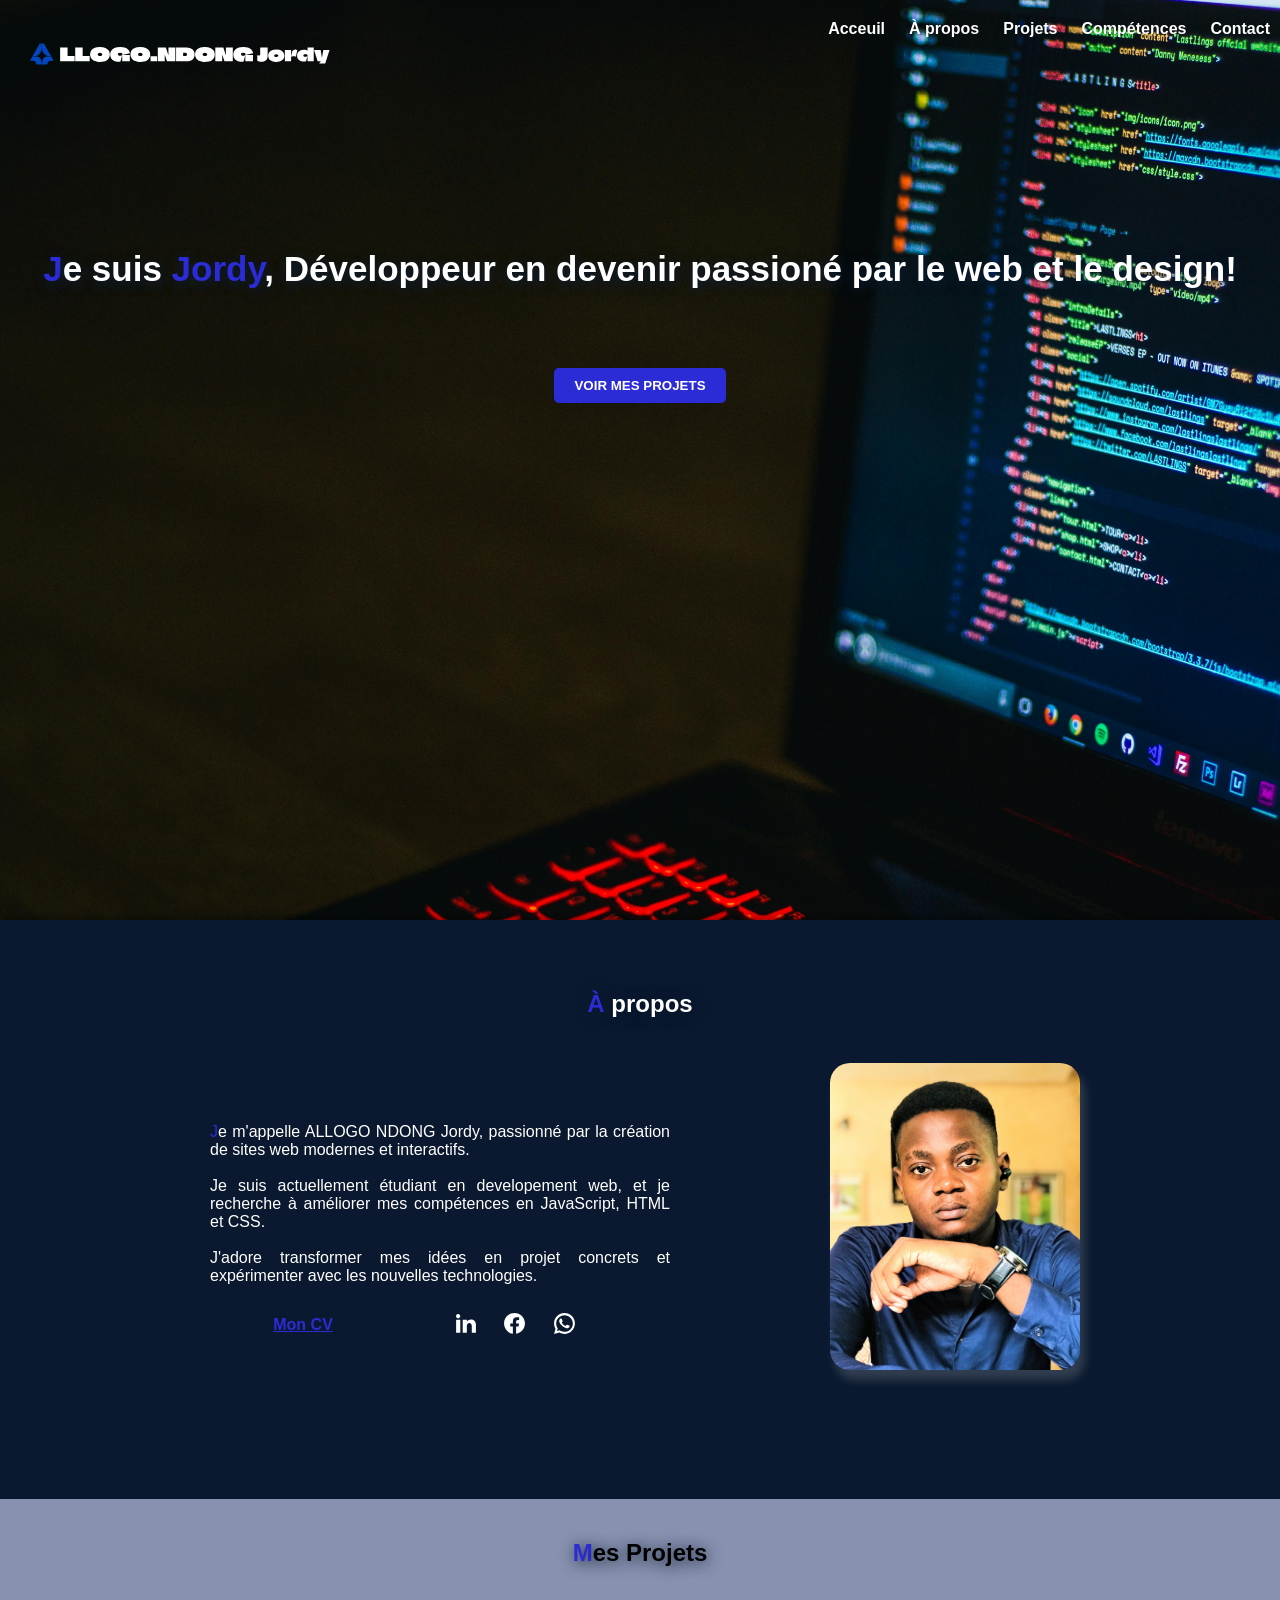
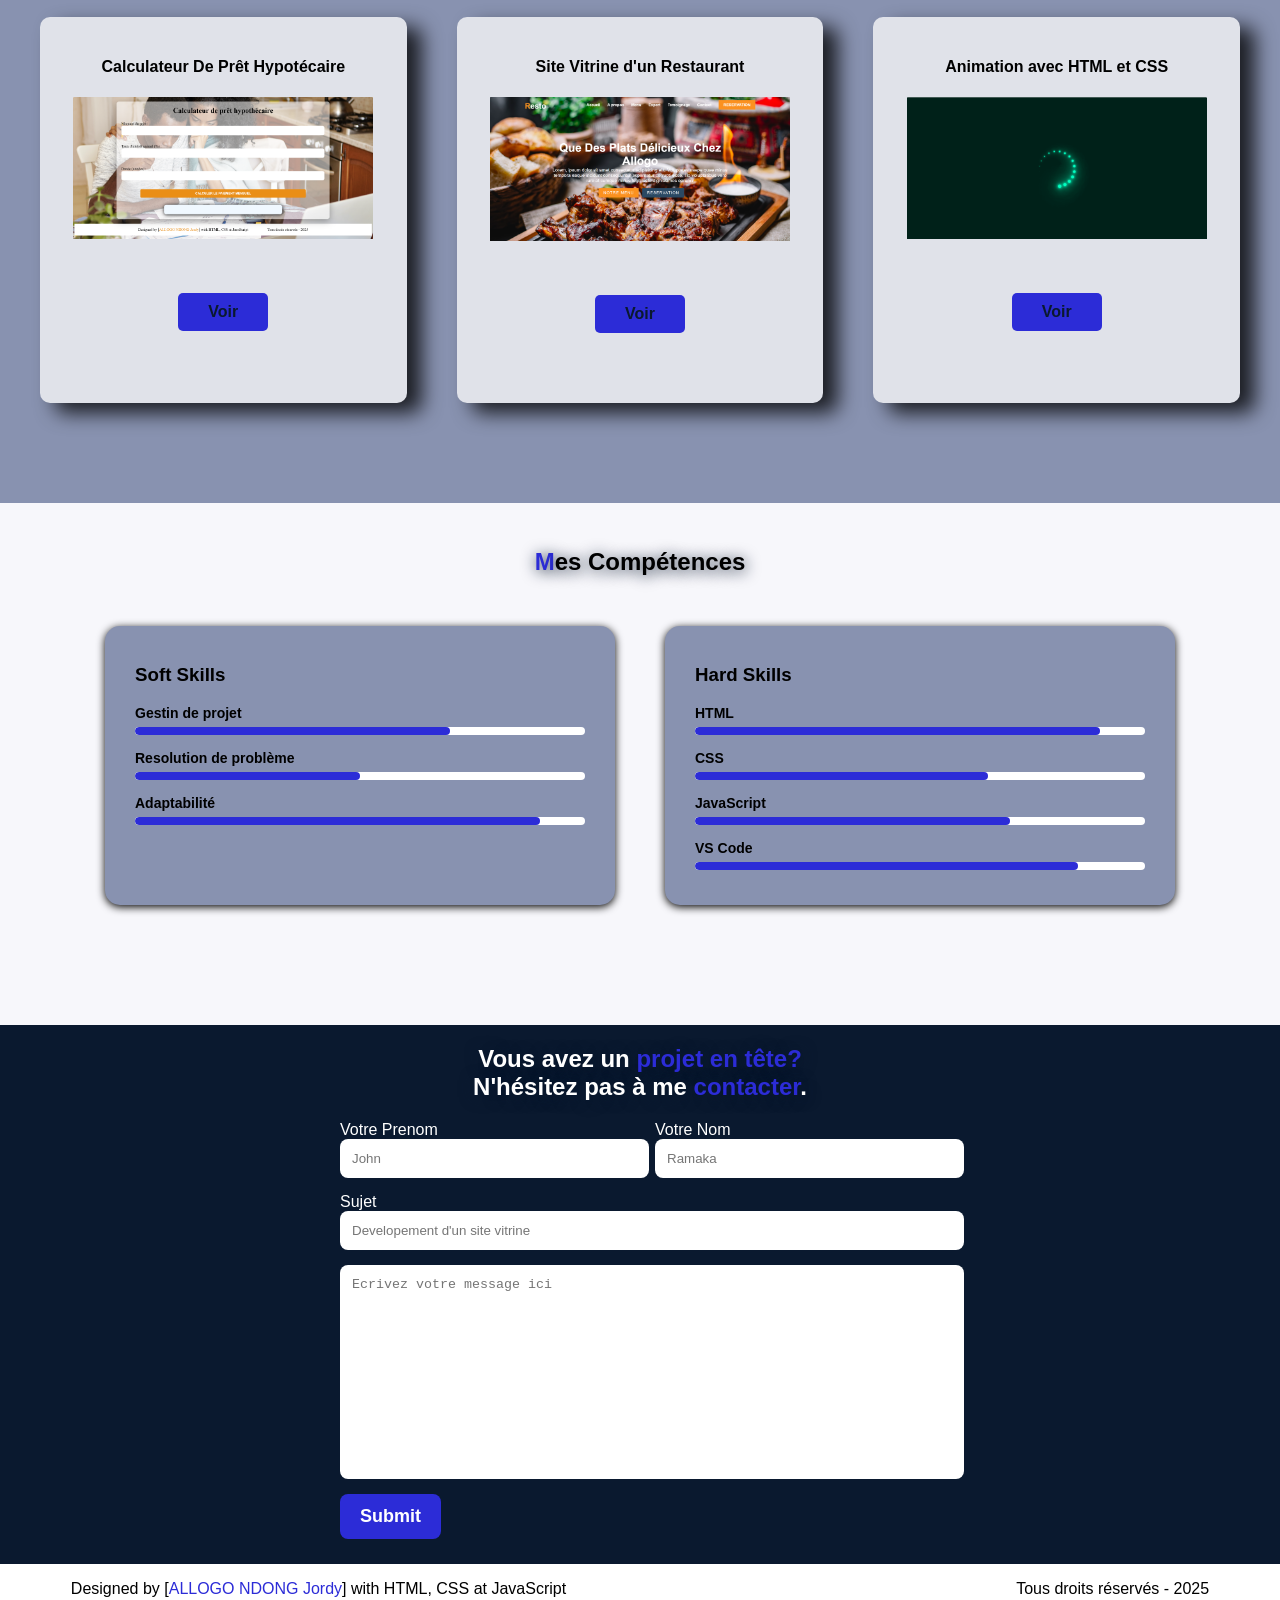
<file: index.html>
<!DOCTYPE html>
<html lang="fr">
<head>
    <meta charset="UTF-8">
    <meta name="viewport" content="width=device-width, initial-scale=1.0">
    <title>Allogo NDONG Jordy</title>
    <link rel="stylesheet" href="style.css">
</head>
<body>
    <header>
        <nav>
            <div class="mesLogo">
                <a href="#acceuil">
                    <img src="./Logos/logoipsum-custom-logo.sticky (2).svg" class="logo sticky">
                    <img src="./Logos/logoipsum-custom-logo.normal.svg" class="logo normal" >
                </a>
            </div>
            <ul>
                <li><a href="#acceuil">Acceuil</a></li>
                <li><a href="#apropos">À propos</a></li>
                <li><a href="#projets">Projets</a></li>
                <li><a href="#competences">Compétences</a></li>
                <li><a href="#contact">Contact</a></li>
            </ul>
        </nav>
    </header>
    <section>
        <div id="acceuil">   
            <h1><span>J</span>e suis <span>Jordy</span>, Développeur en devenir passioné par le web et le design!</h1>
            <button><a href="#projets">Voir mes projets</a></button>
        </div>
        <div id="apropos">
            <h2><span>À</span> propos</h2>
            <div class="identite">
                <div class="info">
                    <p>
                        <span>J</span>e m'appelle ALLOGO NDONG Jordy, passionné par la création de sites web modernes et interactifs. <br><br>
                        Je suis actuellement étudiant en developement web, et je recherche à améliorer mes compétences en JavaScript, HTML et CSS. <br><br>
                        J'adore transformer mes idées en projet concrets et expérimenter avec les nouvelles technologies.
                    </p>
                    <div class="mesLiens">
                        <a href="./CV/Mon CV.pdf" target="_blank">Mon CV</a>
                        <div class="mesIcones">
                            <a href="https://www.linkedin.com/in/jordy-allogo-ndong-2263832b5/" target="_blank"><img src="./Logos/linkedin-fill.svg" alt="Lien linkedin" width="25px"></a>
                            <a href="https://www.facebook.com/jordy.alloghondong" target="_blank"><img src="./Logos/facebook-circle-fill (1).svg" alt="Lien facebook" width="25px"></a>
                            <a href="https://wa.me/24177117262" target="_blank"><img src="./Logos/whatsapp-line (1).svg" alt=" Lien whatsapp" width="25px
                                px"></a>
                        </div>
                    </div>
                </div>
                <div class="photo">
                    <img src="./image/IMG_0902C.jpg" alt="jordyAllogoNdong">
                </div>
            </div>
        </div>
        <div id="projets">
            <h2><span>M</span>es Projets</h2>
            <div class="mespros">
                <div class="mesprojet">
                    <h4>Calculateur De Prêt Hypotécaire</h4>
                    <img src="Annotation 2025-11-17 100355.png" width="300px">
                    <button><a href="./Calculateur de prêt hypotécaire/calculateurDePretHypotecaire.html" target="_blank">Voir</a></button>
                </div>
                <div class="mesprojet">
                    <h4>Site Vitrine d'un Restaurant</h4>
                    <img src="Annotation 2025-11-17 101514.png" width="300px">
                    <button><a href="./Resto/Resto.html" target="_blank">Voir</a></button>
                </div>
                <div class="mesprojet">
                    <h4>Animation avec HTML et CSS</h4>
                    <img src="Annotation 2025-11-17 102011.png" width="300px">
                    <button><a href="./Animation/Animation 2.html" target="_blank">Voir</a></button>
                </div>
            </div>
        </div>
        <div id="competences">
            <h2><span>M</span>es Compétences</h2>
            <div class="skills">
                <div class="boiteDeSkills">
                    <h3>Soft Skills</h3>
                    <div class="comp">
                        <div class="nomDeComp">Gestin de projet</div>
                        <div class="barDeProgession"><div class="progression p70"></div></div>
                    </div>
                    <div class="comp">
                        <div class="nomDeComp">Resolution de problème</div>
                        <div class="barDeProgession"><div class="progression p50"></div></div>
                    </div>
                    <div class="comp">
                        <div class="nomDeComp">Adaptabilité</div>
                        <div class="barDeProgession"><div class="progression p90"></div></div>
                    </div>
                </div>
                <div class="boiteDeSkills">
                    <h3>Hard Skills</h3>
                    <div class="comp">
                        <div class="nomDeComp">HTML</div>
                        <div class="barDeProgession"><div class="progression p90"></div></div>
                    </div>
                    <div class="comp">
                        <div class="nomDeComp">CSS</div>
                        <div class="barDeProgession"><div class="progression p65"></div></div>
                    </div>
                    <div class="comp">
                        <div class="nomDeComp">JavaScript</div>
                        <div class="barDeProgession"><div class="progression p70"></div></div>
                    </div>
                    <div class="comp">
                        <div class="nomDeComp">VS Code</div>
                        <div class="barDeProgession"><div class="progression p85"></div></div>
                    </div>
                </div>
            </div>
        </div>
        <div id="contact">
            <h2>Vous avez un <span>projet en tête?</span><br>N'hésitez pas à me <span>contacter</span>.</h2>
            <div class="monFormulaire">
                <form>
                    <div class="nomPrenom">
                        <div class="double-input">
                            <label for="prenom">Votre Prenom</label>
                            <input name="Votre Prénom" type="text" placeholder="John">
                        </div>
                        <div class="double-input">
                            <label for="nom">Votre Nom</label>
                            <input name="Votre Nom" type="text" placeholder="Ramaka">
                        </div>
                    </div>
                    <div class="sujet">
                        <label for="sujet">Sujet</label>
                        <input type="text" placeholder="Developement d'un site vitrine">
                    </div>
                    <textarea name="" id="" cols="30" rows="10" placeholder="Ecrivez votre message ici"></textarea>
                    <div class="btn-submit">
                        <input type="submit">
                    </div>
                </form>
            </div>
        </div>
    </section>
    <footer>
        <div class="copyright">
            <p>Designed by [<span>ALLOGO NDONG Jordy</span>] with HTML, CSS at JavaScript </p>
            <p>Tous droits réservés - 2025</p>
        </div>
    </footer>
    <script src="index.js"></script>
</body>
</html>
</file>
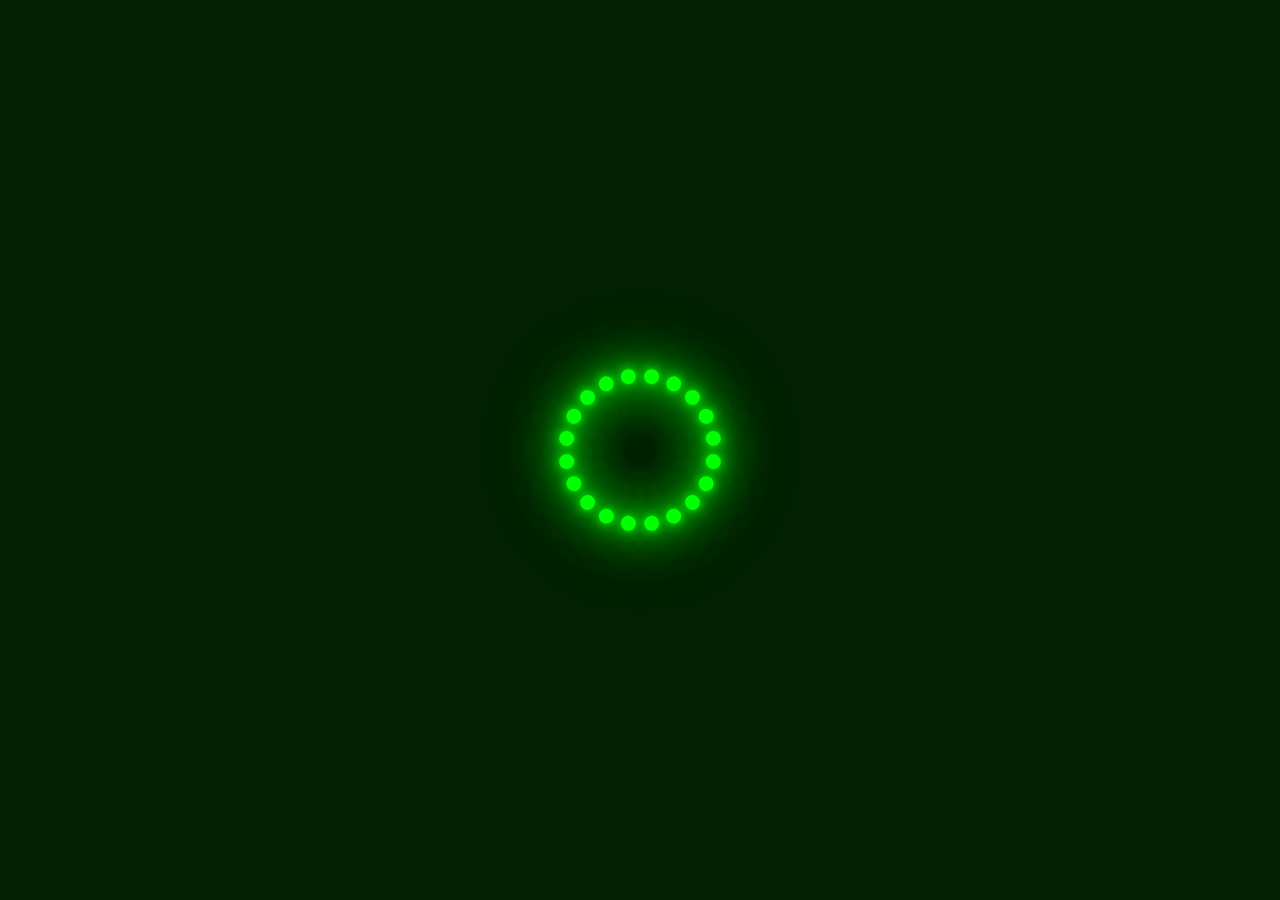
<file: Animation/Animation 2.html>
<!DOCTYPE html>
<html lang="en">
<head>
    <meta charset="UTF-8">
    <meta name="viewport" content="width=device-width, initial-scale=1.0">
    <title>Animation2</title>
    <link rel="stylesheet" href="Cssanimation2.css">
</head>
<body>
    <section>
        <div class="loader">
        <span style="--i:1;"></span>
        <span style="--i:2;"></span>
        <span style="--i:3;"></span>
        <span style="--i:4;"></span>
        <span style="--i:5;"></span>
        <span style="--i:6;"></span>
        <span style="--i:7;"></span>
        <span style="--i:8;"></span>
        <span style="--i:9;"></span>
        <span style="--i:10;"></span>
        <span style="--i:11;"></span>
        <span style="--i:12;"></span>
        <span style="--i:13;"></span>
        <span style="--i:14;"></span>
        <span style="--i:15;"></span>
        <span style="--i:16;"></span>
        <span style="--i:17;"></span>
        <span style="--i:18;"></span>
        <span style="--i:19;"></span>
        <span style="--i:20;"></span>
        </div>
    </section>
</body>
</html>
</file>
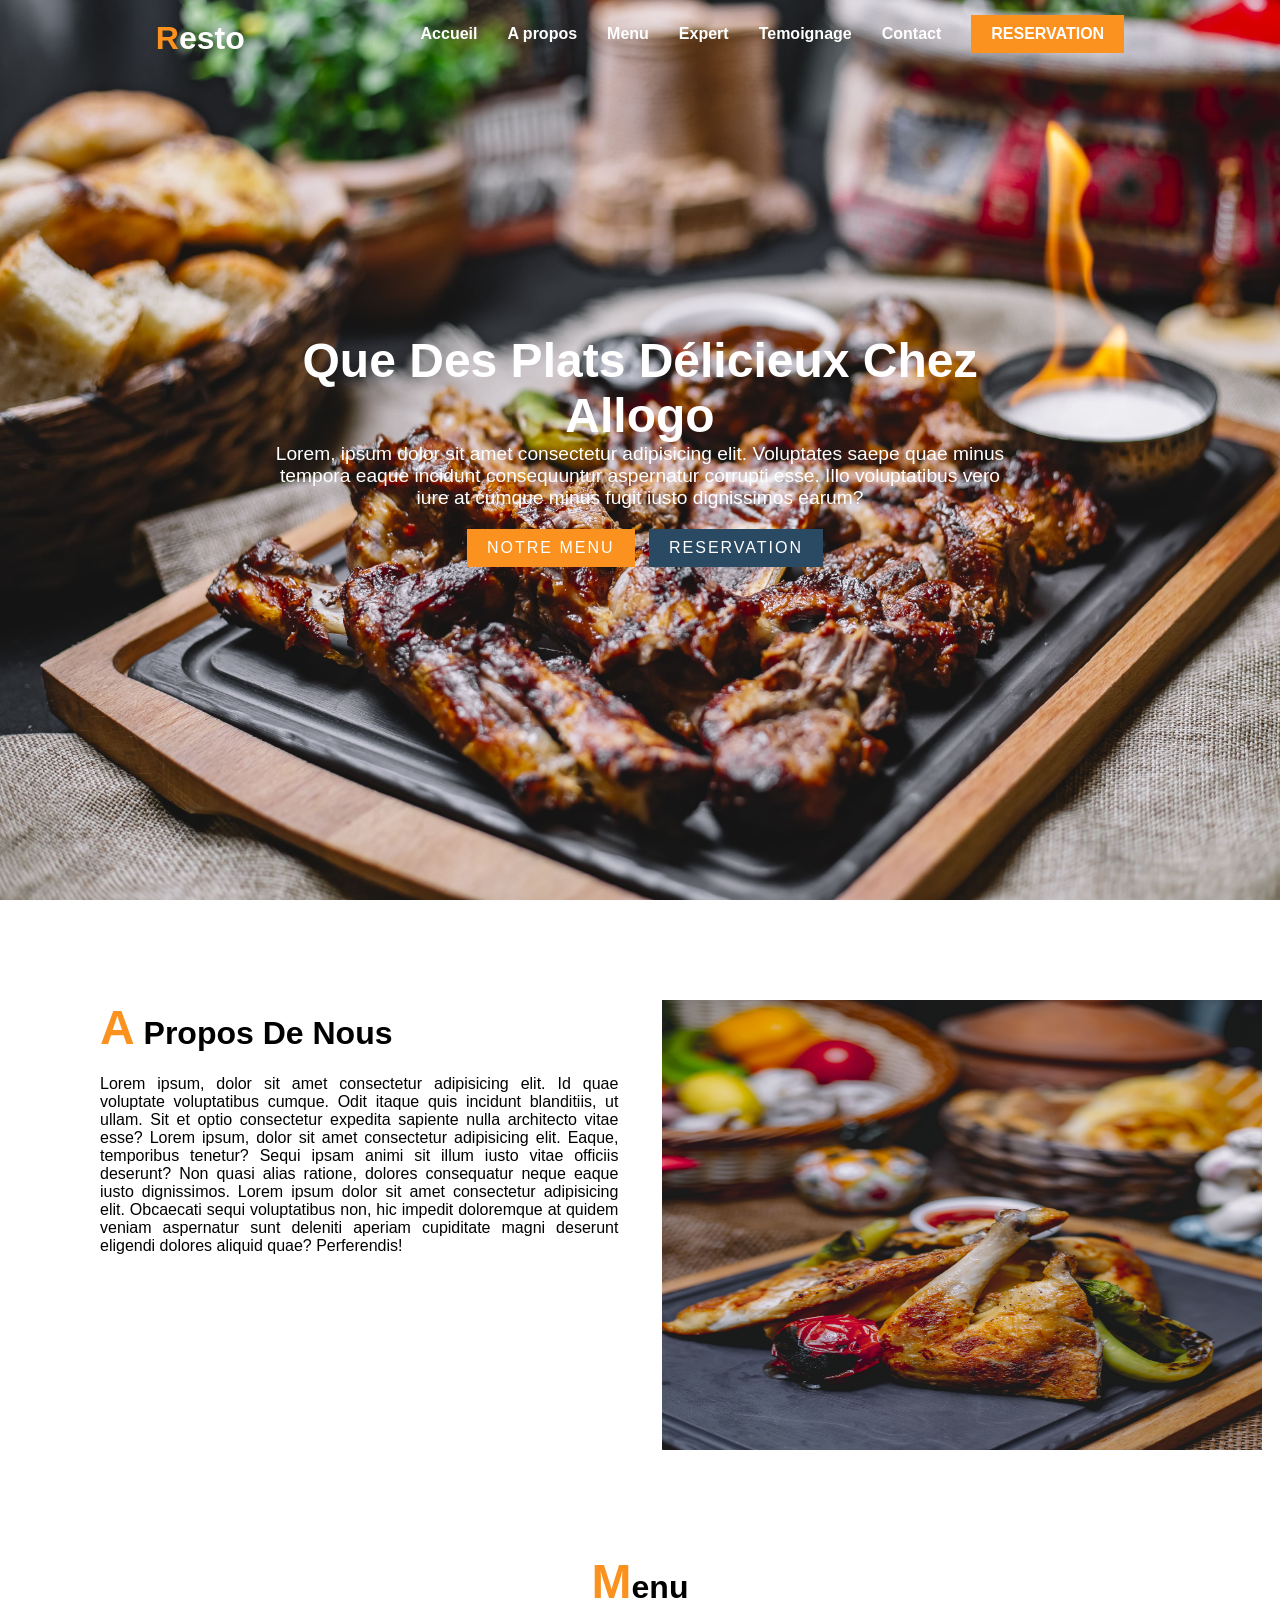
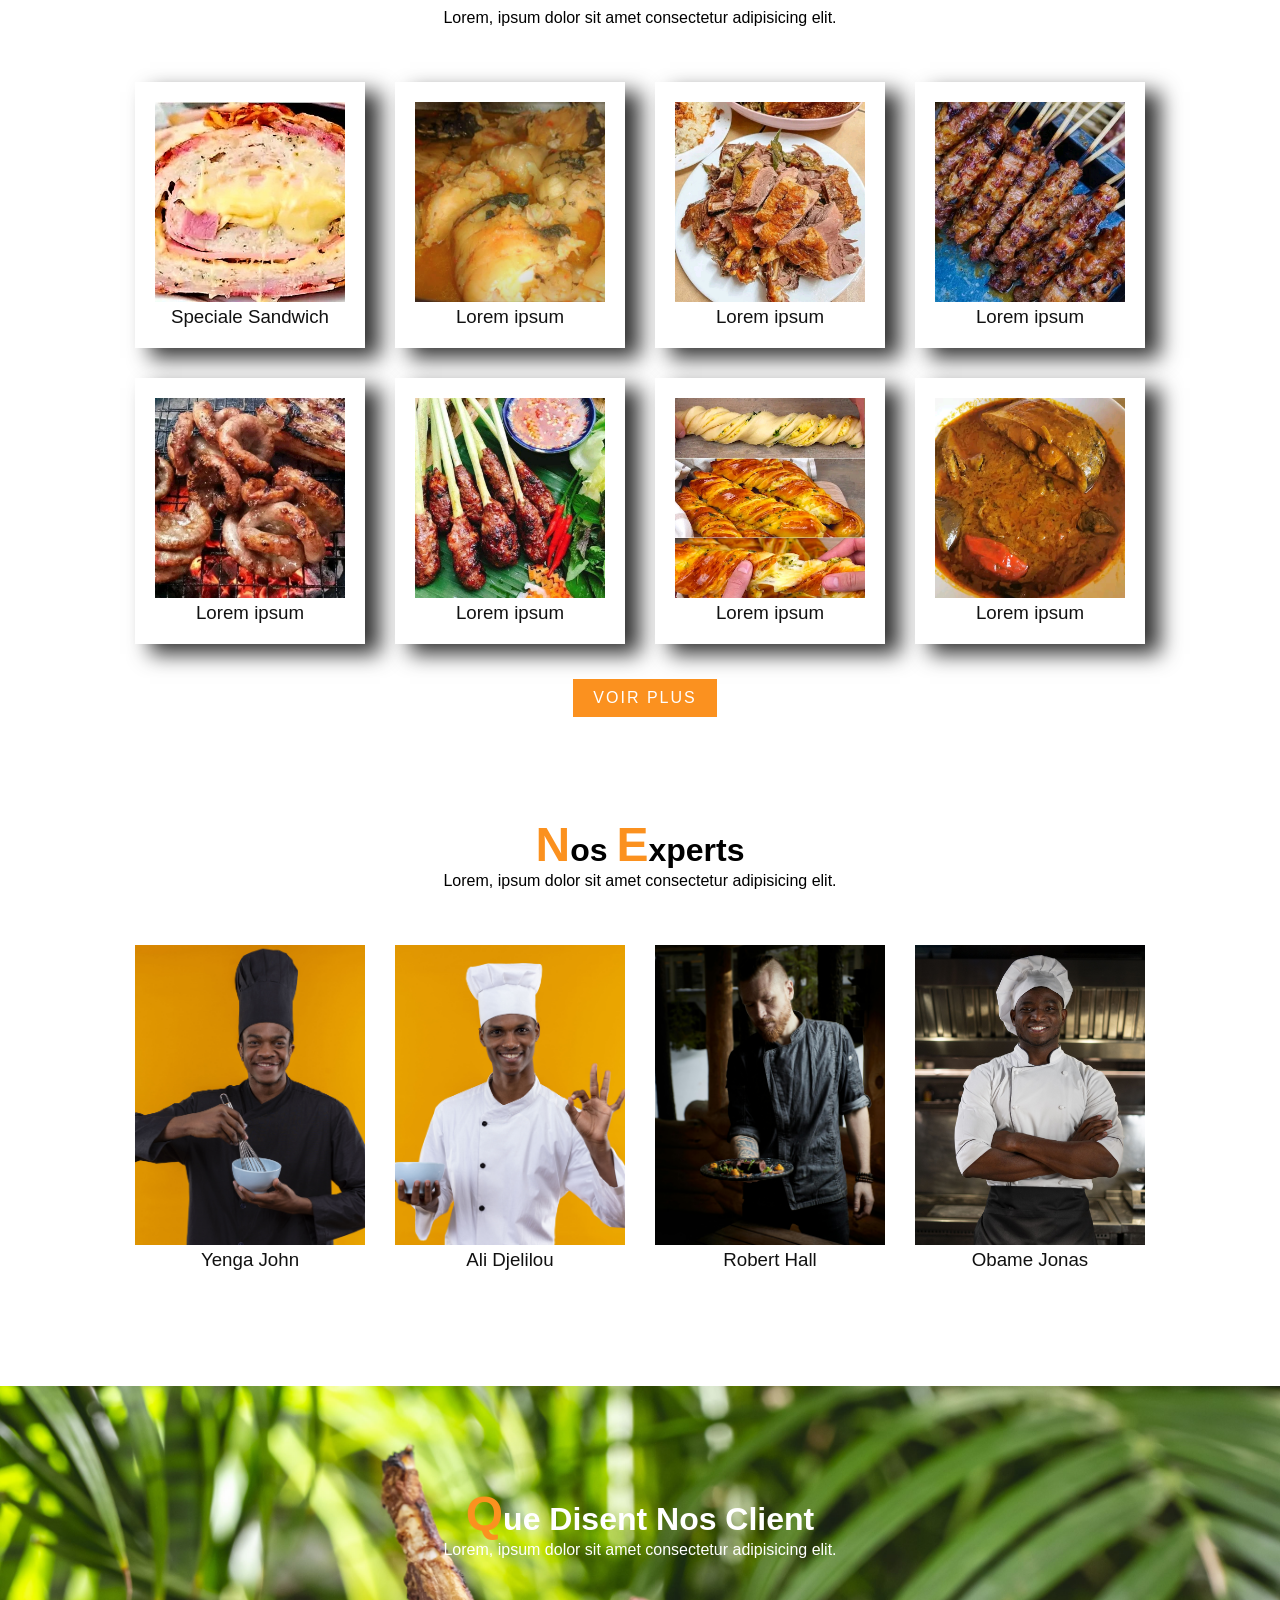
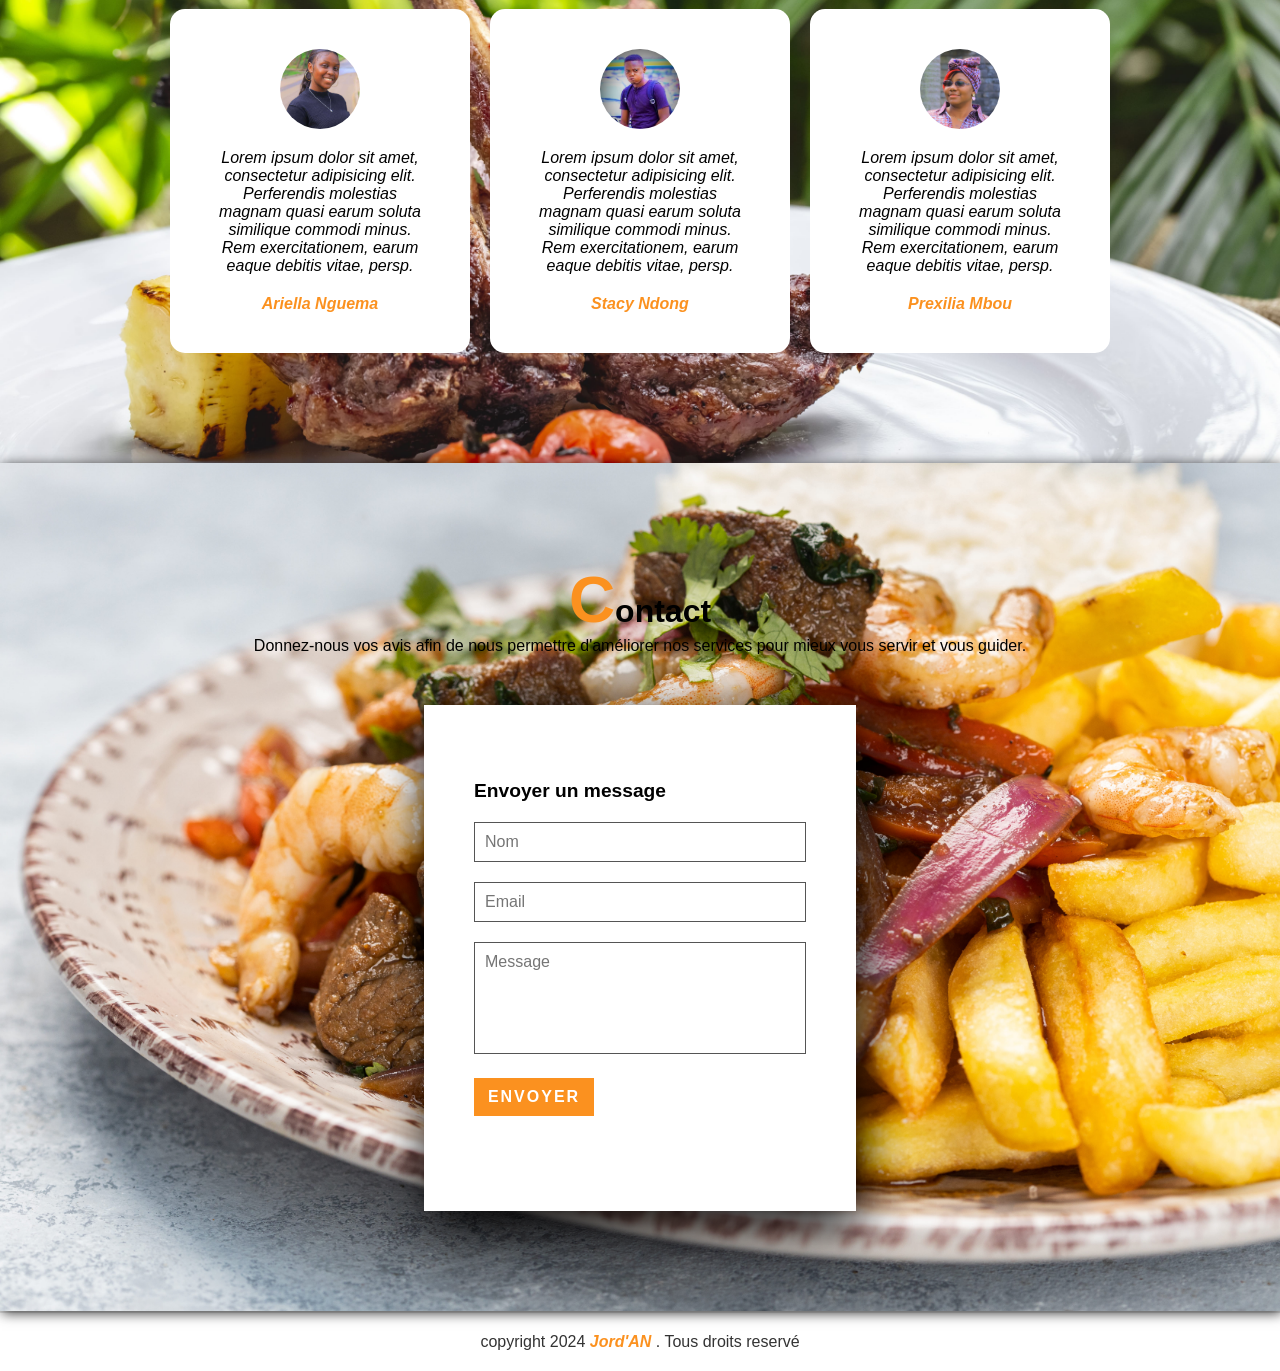
<file: Resto/Resto.html>
<!DOCTYPE html>
<html lang="en">
<head>
    <meta charset="UTF-8">
    <meta http-equiv="X-UA-Compatible" content="IE=edge">
    <meta name="viewport" content="width=device-width, initial-scale=1.0">
    <link rel="stylesheet" href="style.css">
    <title>Resto</title>
</head>
<body>
    <header>
        <a href="#" class="logo"><span>R</span>esto</a>
        <ul class="navbar">
            <li><a href="#banniere">Accueil</a></li>
            <li><a href="#apropos">A propos</a></li>
            <li><a href="#menu">Menu</a></li>
            <li><a href="#expert">Expert</a></li>
            <li><a href="#temoignage">Temoignage</a></li>
            <li><a href="#contact">Contact</a></li>
            <a href="#" class="btn-reserve">Reservation</a>
        </ul>
    </header>
    <section class="banniere" id="banniere">
        <div class="contenu">
            <h2>Que Des Plats Délicieux Chez Allogo</h2>
            <p>Lorem, ipsum dolor sit amet consectetur adipisicing elit. Voluptates saepe quae minus tempora eaque incidunt consequuntur aspernatur corrupti esse. Illo voluptatibus vero iure at cumque minus fugit iusto dignissimos earum?</p>
            <a href="#" class="btn1">Notre Menu</a>
            <a href="#" class="btn2">Reservation</a>
        </div>
    </section>
    <section class="apropos" id="apropos">
        <div class="row">
            <div class="col50">
                <h2 class="titre-text"><span>A</span> Propos De Nous</h2>
                <p>
                    Lorem ipsum, dolor sit amet consectetur adipisicing elit. Id quae voluptate voluptatibus cumque. Odit itaque quis incidunt blanditiis, ut ullam. Sit et optio consectetur expedita sapiente nulla architecto vitae esse?
                    Lorem ipsum, dolor sit amet consectetur adipisicing elit. Eaque, temporibus tenetur? Sequi ipsam animi sit illum iusto vitae officiis deserunt? Non quasi alias ratione, dolores consequatur neque eaque iusto dignissimos.
                    Lorem ipsum dolor sit amet consectetur adipisicing elit. Obcaecati sequi voluptatibus non, hic impedit doloremque at quidem veniam aspernatur sunt deleniti aperiam cupiditate magni deserunt eligendi dolores aliquid quae? Perferendis!
                </p>
            </div>
            <div class="col50">
                <div class="img">
                    <img src="fried-chicken-with-tomato-pepper-potato-chili-sauce-side-view.jpg" alt="image">
                </div>
            </div>
        </div>
    </section>
    <section class="menu" id="menu">
        <div class="titre">
            <h2 class="titre-text"><span>M</span>enu</h2>
            <p>Lorem, ipsum dolor sit amet consectetur adipisicing elit.</p>
        </div>
        <div class="contenu">
            <div class="box">
                <div class="imbox">
                    <img src="./02.jpg" alt="">
                </div>
                <div class="text">
                    <h3>Speciale Sandwich</h3>
                </div>
            </div>
            <div class="box">
                <div class="imbox">
                    <img src="./24.jpg" alt="">
                </div>
                <div class="text">
                    <h3>Lorem ipsum</h3>
                </div>
            </div>
            <div class="box">
                <div class="imbox">
                    <img src="./2.jpg" alt="">
                </div>
                <div class="text">
                    <h3>Lorem ipsum</h3>
                </div>
            </div>
            <div class="box">
                <div class="imbox">
                    <img src="./3.jpg" alt="">
                </div>
                <div class="text">
                    <h3>Lorem ipsum</h3>
                </div>
            </div>
            <div class="box">
                <div class="imbox">
                    <img src="./4.jpg" alt="">
                </div>
                <div class="text">
                    <h3>Lorem ipsum</h3>
                </div>
            </div>
            <div class="box">
                <div class="imbox">
                    <img src="./5.jpg" alt="">
                </div>
                <div class="text">
                    <h3>Lorem ipsum</h3>
                </div>
            </div>
            <div class="box">
                <div class="imbox">
                    <img src="./6.jpg" alt="">
                </div>
                <div class="text">
                    <h3>Lorem ipsum</h3>
                </div>
            </div>
            <div class="box">
                <div class="imbox">
                    <img src="./9.jpg" alt="">
                </div>
                <div class="text">
                    <h3>Lorem ipsum</h3>
                </div>
            </div>
        </div>
        <div class="titre">
            <a href="#" class="btn1">Voir Plus</a>
        </div>
    </section>
    <section class="Expert" id="expert">
        <div class="titre">
            <h2 class="titre-text"><span>N</span>os <span>E</span>xperts</h2>
            <p>Lorem, ipsum dolor sit amet consectetur adipisicing elit.</p>
        </div>
        <div class="contenu">
            <div class="box">
                <div class="imbox">
                    <img src="jeune-cuisinier-afro-americain-souriant-en-uniforme-de-chef-detient-bol-et-fouet-isole-sur-mur-orange.jpg" alt="">
                </div>
                <div class="text">
                    <h3>Yenga John</h3>
                </div>
            </div>
            <div class="box">
                <div class="imbox">
                    <img src="jeune-cuisinier-afro-americain-souriant-en-uniforme-de-chef-detient-bol-et-gestes-ok-avec-main-isole-sur-mur-orange.jpg" alt="">
                </div>
                <div class="text">
                    <h3>Ali Djelilou</h3>
                </div>
            </div>
            <div class="box">
                <div class="imbox">
                    <img src="pexels-vadimmarkin-2102934.jpg" alt="">
                </div>
                <div class="text">
                    <h3>Robert Hall</h3>
                </div>
            </div>
            <div class="box">
                <div class="imbox">
                    <img src="chef-cuisinant-dans-la-cuisine-en-portant-une-tenue-professionnelle.jpg" alt="">
                </div>
                <div class="text">
                    <h3>Obame Jonas</h3>
                </div>
            </div>
        </div>
    </section>
    <section class="temoignage" id="temoignage">
        <div class="titre blanc">
            <h2 class="titre-text"><span>Q</span>ue Disent nos client</h2>
            <p>Lorem, ipsum dolor sit amet consectetur adipisicing elit.</p>
        </div>
        <div class="contenu">
            <div class="box">
                <div class="imbox">
                    <img src="./16.png" alt="">
                </div>
                <div class="text">
                    <p>Lorem ipsum dolor sit amet, consectetur adipisicing elit. Perferendis molestias magnam quasi earum soluta similique commodi minus. Rem exercitationem, earum eaque debitis vitae, persp.</p>
                    <h3>Ariella Nguema</h3>
                </div>
            </div>
            <div class="box">
                <div class="imbox">
                    <img src="./18.jpg" alt="">
                </div>
                <div class="text">
                    <p>Lorem ipsum dolor sit amet, consectetur adipisicing elit. Perferendis molestias magnam quasi earum soluta similique commodi minus. Rem exercitationem, earum eaque debitis vitae, persp.</p>
                    <h3>Stacy Ndong</h3>
                </div>
            </div>
            <div class="box">
                <div class="imbox">
                    <img src="./22.jpg" alt="">
                </div>
                <div class="text">
                    <p>Lorem ipsum dolor sit amet, consectetur adipisicing elit. Perferendis molestias magnam quasi earum soluta similique commodi minus. Rem exercitationem, earum eaque debitis vitae, persp.</p>
                    <h3>Prexilia Mbou</h3>
                </div>
            </div>
        </div>
    </section>
    <section class="contact" id="contact">
        <div class="titre noir">
            <h2 class="titre-text"><span>C</span>ontact</h2>
            <p>Donnez-nous vos avis afin de nous permettre d'améliorer nos services pour mieux vous servir et vous guider.</p>
        </div>
        <div class="contactform">
            <h3>Envoyer un message</h3>
            <div class="inputboite">
                <input type="text" placeholder="Nom">
            </div>
            <div class="inputboite">
                <input type="text" placeholder="Email">
            </div>
            <div class="inputboite">
                <textarea placeholder="Message" name="" id="" cols="30" rows="5"></textarea>
            </div>
            <div class="inputboite">
                <input type="submit" value="Envoyer">
            </div>
        </div>
    </section>
    <div class="copyright">
        <p>copyright 2024 <a href="#">Jord'AN</a> . Tous droits reservé</p>
    </div>
    <script type="text/javascript">
        window.addEventListener('scroll', function(){
            const header =document.querySelector('header');
            header.classList.toggle("sticky", window.scrollY > 0);
        });
    </script>
</body>
</html>
</file>
<file: style.css>
body{
    font-family: "Inter", sans-serif;
    margin: 0px;
    padding: 0px;
    box-sizing: border-box;
    scroll-behavior: smooth;
}

header{
    position: fixed;
    padding: 10px 10px;
    background-color: rgba(255, 255, 255, 0);
    width: 100%;
    z-index: 1;
 }

 [id]{
    scroll-margin-top: 80px;
 }

 .mesLogo {
    position: relative;
    width: 300px;
 }

 .mesLogo img{
    padding-top: 14px;
 }

 .logo {position: absolute;
    top: 0;
    left: 0;
    transition: opacity 0.3s ease;
}

.logo.sticky {
    opacity: 0;
    position: absolute;
}

header.sticky .logo.normal {
    opacity: 0;
}

header.sticky .logo.sticky {
    opacity: 1;
}

 header.sticky{
    background: rgb(255, 255, 255);
    padding: 20px 10px;
    box-shadow: 0px 5px 20px black;
}

header.sticky .logo {
    width: 300px;
    padding-top: 0px;
}

header.sticky nav ul li a{
    color: black;
}

header.sticky .navbar li a:hover{
    color: #2c2cd7;
    border-bottom: 2px solid #2c2cd7;
}

@media (max-width: 911px) {
header, header.sticky{
    padding: 10px 20px;
}
}

nav{
    padding: 10px 20px ;
    display: flex;
    align-items: center;
    justify-content: space-between;
    gap: 1rem;
}

.logo{
    width: 300px;
    padding-top: 0px;
}

nav ul{
    display: flex;
    gap: 1.5rem;
    list-style:none;
    margin: 0;
    padding: 0;
}

nav ul li{
    list-style: none;
}

nav ul li a{
    text-decoration: none;
    color: white;
    font-weight: bold;
}

nav ul li a:hover{
    color: #2c2cd7;
}

h1{
    font-size: 35px;
    padding-top: 200px;
    text-shadow: 1px 3px 12px #0d1f3b;
}

h1 span{
    color: #2c2cd7;
}

h2{
    text-align: center;
    text-shadow: 1px 2px 15px #0A192F;
}

span{
    color: #2c2cd7;
}

p{
    font-weight: 300;
}

#acceuil {
    text-align: center;
    color: white;
    padding-top: 20px;
    width: 100%;
    min-height: 100vh;
    background-image: url(pexels-danny-meneses.jpg);
    background-size: cover;
}

#acceuil button{
    padding: 10px 20px;
    background: #2c2cd7;
    color: white;
    font-weight: bold;
    margin-top: 50px;
    text-transform: uppercase;
    align-items: center;
    border-radius: 5px;
    border: transparent;
    cursor: pointer;
}

#acceuil button:hover{
    padding: 10px 20px;
    background: #2c2cd7c3;
    color: black;
    font-weight: bold;
    margin-top: 50px;
    text-transform: uppercase;
    align-items: center;
    border-radius: 5px;
    border: transparent;
    cursor: pointer;
}

#acceuil button a{
    text-decoration: none;
    color: white;
}

#acceuil button a:hover{
    text-decoration: none;
    color: black;
}

#apropos{
    background-color:#0A192F;
    color: white;
    padding-top: 50px;
    padding-bottom: 100px;
    box-shadow: 2px 2px 12px rgba(0, 0, 0, 0.8);
}

.identite {
    display: flex;
    justify-content: center;
    align-items: center;
    gap: 50px;
}

.identite p{
    text-align: justify;
    padding: 10px;
    margin-right: 100px;
    margin-left: 200px;
}

.photo img{
    margin-right: 200px;
    margin-top: 25px;
    margin-bottom: 25px;
    width: 250px;
    box-shadow: 5px 10px 10px rgba(255, 255, 255, 0.16);
    box-sizing: border-box;
    border-radius: 20px;
}

.mesLiens a{
    font-weight: bold;
    padding-top: 5px;
    color: #2c2cd7;
}

.mesLiens a:hover{
    color: #8892B0;
}

.mesLiens {
    display: flex;
    gap: 100px;
    justify-content: center;
    padding-left: 70px;
}

.mesLiens .mesIcones a{
    padding-left: 20px;
}

#projets{
    padding-top: 20px;
    padding-bottom: 100px;
    background-color: #8892B0;
}

.mespros{
    margin: 50px 40px 0px 40px;
    display: flex;
    gap: 50px;
}

.mesprojet{
    text-align: center;
    background-color: #e0e2e9;
    padding: 20px;
    border-radius: 10px;
    box-shadow: 15px 10px 20px rgba(0, 0, 0, 0.8);
 }

 .mesprojet button a{
    text-decoration: none;
    color: #0A192F;
 }

 .mesprojet button a:hover{
    color: #8892B0;
 }

 .mesprojet button{
    padding: 10px 30px;
    background: #2c2cd7;
    font-size: 16px;
    font-weight: bold;
    color: black;
    margin: 50px;
    align-items: center;
    border-radius: 5px;
    border: transparent;
    cursor: pointer;
 }

 .mesprojet button:hover{
    padding: 10px 35px;
    background: #2c2cd7;
    font-size: 16px;
    font-weight: bold;
    color: white;
    margin: 50px;
    align-items: center;
    border-radius: 5px;
    border: transparent;
    letter-spacing: 4px;
    cursor: pointer;
 }

 #competences{
    background-color: #f7f7fb;
    display: flex;
    flex-direction: column;
    align-items: center;
    gap: 30px;
    padding: 25px 0px 120px 0px;
 }

 .skills{
    display: flex;
    gap: 50px;
 }

 .boiteDeSkills{
    background-color: #8892B0;
    padding: 20px 30px;
    width: 450px;
    border-radius: 15px;
    box-shadow: 0px 2px 8px black;
 }

 .comp{
    margin-bottom: 15px;
 }

 .nomDeComp{
    margin-bottom: 6px;
    font-weight: bold;
    font-size: 14px;
 }

 .barDeProgession{
    background-color: white;
    border-radius: 10px;
    overflow: hidden;
    height: 8px;
 }

 .progression{
    background-color: #2c2cd7;
    height: 100%;
    width: 0;
    border-radius: 10px;
    transition: width 1s ease;
 }

 .p70{
    width: 70%;
 }
 .p50{
    width: 50%;
 }
 .p90{
    width: 90%;
 }
 .p65{
    width: 65%;
}
 .p60{
    width: 60%;
 }
 .p85{
    width: 85%;
 }

 #contact{
    background-color:#0A192F;
    color: white;
    padding-bottom: 25px;
    align-content: center;
    justify-content: center;
 }

 .monFormulaire form{
    max-width: 600px;
    margin: 0 auto;
    display: flex;
    flex-direction: column;
    gap: 15px;

 }

 .monFormulaire label{
    margin-bottom: 5px;
    text-align: left;
 }
 .nomPrenom{
    display: flex;
    gap: 30px;
 }

 .nomPrenom > div{
    flex: 1;
}

.monFormulaire form textarea{
    height: 190px;
    resize: none;
}

 .nomPrenom input,.sujet input, textarea{
    padding: 12px;
    border-radius: 8px;
    width: 100%;
    border: none;
    outline: none;
 }

 .btn-submit input{
    background: #2c2cd7;
    border: none;
    padding: 12px 20px;
    border-radius: 8px;
    font-size: 18px;
    font-weight: bold;
    cursor: pointer;
    color: white;
    transition: 0.3s;
 }

 .btn-submit input:hover{
    background: #64ffdbbb;
    border: none;
    padding: 12px 25px;
    border-radius: 8px;
    font-size: 18px;
    font-weight: bold;
    cursor: pointer;
    color: black;
    transition: 0.3s;

 }

 .copyright{
    display: flex;
    align-items: center;
    justify-content: center;
    gap: 450px;
 }

@media (max-width: 911px) {
header, .header.sticky{
    padding: 10px 20px;
}

 @media ( max-width:991px){
    nav {
        gap: 40px;
    }

    nav ul{
        gap: 25px;
    }

    .mesLogo{
        width: 300px;
    }

    .logo{
        width: 300px;
    }

    .identite{
        flex-direction: column;
        text-align: center;
        margin: 0 20px;
    }

    .identite p{
        margin: 0;
    }

    .mesLiens {
        gap: 40px;
        padding-left: 0;
    }

    .mespros{
        flex-direction: column;
        align-items: center;
    }

    .skills{
        flex-direction: column;
        align-items: center;
    }

    .boiteDeSkills{
        width: 90%;
    }

    .copyright{
        gap: 50px;
        flex-wrap: wrap;
        text-align: center;
    }
 }

 @media (max-width: 768px){
    nav{
        flex-direction: column;
        gap: 50px;
    }

    nav ul{
        flex-wrap: wrap;
        gap: 20px;
    }

    #acceuil h1 {
        font-size: 26px;
        padding: 150px 20px 0 20px;
    }

    #apropos{
        padding: 80px 20px;
    }

    .photo img{
        margin: 0;
        width: 180px;
    }

    .mespros img{
        width: 90%;
    }

    .nomPrenom{
        flex-direction: colum;
        gap: 10px;
    }

    .monFormulaire form{
        width: 90%;
    }
 }

 @media (max-width: 480px){

    nav ul{
        display: none;
        opacity: 0;
    }

    header.sticky .mesLogo{
        background-color: white;
        box-shadow: 0px 1px 10px black;
        overflow:hidden;
        
     }

    header.sticky .logo {
        width:135px;
        background-color: #64ffdb00;
        padding: 15px 50px;
    }

    header.sticky {
        background: #8892B0;
    }

    header {
        position: fixed;
        padding: 0px 0px;
        background-color: rgba(255, 255, 255, 0);
        width: 100%;
        z-index: 1;
    }

     section{
         max-width: 100%;
         display:flex;
         flex-direction:column;
         align-items: center;
         justify-content: center;
     }

    #acceuil h1 {

        font-size: 25px;
        padding:  250px 10px 1px 10px;
        text-align: center;
    }

     .mesLogo{
         max-width: 8%;
         padding:22px 110px;
         background-color: #0A192F;
         box-shadow: 0px 1px 10px white;
         border-radius: 10px;
     }
     

    .logo{
        width: 150px;
        padding: 15px 50px;
        background-color:#a6b9b900
    }

    .mesIcones{
        width: 160px;
    }

    .mesprojet{
        width: 80%;
        margin: 0 auto;
    }

    .mespros{
        margin: 20px;
    }

    .boiteDeSkills{
        width: 100%;
    }

     #contact {
        background-color: #0A192F;
        color: white;
        padding-bottom: 25px;
        align-content: center;
        justify-content: center;
    }

    .monFormulaire form {
        max-width: 300px;
        margin: 0 auto;
        display: flex;
        flex-direction: column;
        gap: 15px;
    }
     
    .textarea{
        height: 150px;
    }

    

    .monFormulaire form textarea{
        height: 100px;
        width: 278px;
        resize: none;
 }

 .nomPrenom input{
    width: 95px;
 }

 .sujet{
    
        flex-direction: colum;
        gap: 10px;
 }

 .sujet input{
    width: 278px;
 }

 .double-input{
    padding-left: 0px;
 }

.double-input input{
    width: 122px;
}

.copyright{
    
        display: flex;
        justify-content: center;
        align-items: center;
        flex-direction: column;
        gap: 8px;
}
     .copyright p{
         font-size: 14px;
         max-width: 80%;
         text-align: center;
}

}



}
</file>
<file: Animation/Cssanimation2.css>
*
{
    margin: 0;
    padding: 0;
    box-sizing: border-box;
}

section
{
    display: flex;
    justify-content: center;
    align-items: center;
    min-height: 100vh;
    background: #042104;
    animation: animateBg 10s linear infinite;
}

@keyframes animateBg
{
    0%{
        filter: hue-rotate(0deg);
    }
    100%{
        filter: hue-rotate(360deg);
    }

}

section .loader
{
    position: relative;
    width: 120px;
    height: 120px;
}

section .loader span
{
    position: absolute;
    top: 0;
    left: 0;
    width: 100%;
    height: 100%;
    transform: rotate(calc(18deg * var(--i)));
}

section .loader span::before
{
    content: '';
    position: absolute;
    top: 0;
    left: 0;
    width: 15px;
    height: 15px;
    border-radius: 50%;
    background: #00ff0a;
    box-shadow: 0 0 10px #00ff0a,
                0 0 20px #00ff0a,
                0 0 40px #00ff0a,
                0 0 60px #00ff0a,
                0 0 80px #00ff0a,
                0 0 100px #00ff0a;
    animation: animate 2s linear infinite;
    animation-deLay: calc(0.1s * var(--i));
}

@keyframes animate
{
    0%
    {
        transform: scale(1);
    }

    80%, 100%{
        transform: scale(0);
    }
}
</file>
<file: Resto/style.css>
*{
    margin: 0px;
    padding: 0px;
    box-sizing: border-box;
    font-family: 'poppins', sans-serif;
    scroll-behavior: smooth;
}

p{
    font-weight: 300;
    color: black;
}

header{
    position: fixed;
    top: 0%;
    left: 0%;
    padding: 20px 10px;
    width: 100%;
    z-index: 1;
    display: flex;
    justify-content: space-evenly;
    align-items: center;
    transition: 0.5s;
}

.logo{
    color: #fff;
    font-weight: bold;
    font-size: 2em;
    text-decoration: none;
}

.logo span{
    color: #fb911f;
}

.navbar{
    display: flex;
    position: relative;
}

.navbar li{
    list-style: none;
}

.navbar a{
    color: #fff;
    text-decoration: none;
    margin-left: 30px;
    font-weight: 700;
}

.btn-reserve{
    padding: 10px 20px;
    background: #fb911f;
    margin-top: -10px;
    text-transform: uppercase;
}

.btn-reserve:hover{
    background: #d87710;
    transition: ease-out;
}

header .navbar li a:hover{
    color: #fb911f;
    border-bottom: 2px solid #fb911f;
}

.banniere{
    position: relative;
    width: 100%;
    min-height: 100vh;
    display: flex;
    justify-content: center;
    align-items: center;
    background-image: url(side-view-meat-kebab-with-grilled-potatoes-vegetables-with-sauce-fire-board.jpg);
    background-size: cover;
}

.banniere .contenu{
    max-width: 70%;
    text-align: center;
}

.banniere .contenu h2{
    color: #fff;
    font-size: 3em;
    text-transform: capitalize;
}

.contenu p:nth-child(2){
    color: #fff;
    font-size: 1.2em;
}

.btn1{
    font-size: 1em;
    color: #fff;
    background: #fb911f;
    padding: 10px 20px;
    display: inline-block;
    margin-top: 20px;
    text-transform: uppercase;
    text-decoration: none;
    letter-spacing: 2px;
    transition: 0.5s;
    margin-left: 10px;
}

.btn2{
    font-size: 1em;
    color: #fff;
    background: #2a4963;
    padding: 10px 20px;
    display: inline-block;
    margin-top: 20px;
    text-transform: uppercase;
    text-decoration: none;
    letter-spacing: 2px;
    transition: 0.5s;
    margin-left: 10px;
}

.btn1:hover{
    letter-spacing: 4px;
}

.btn2:hover{
    letter-spacing: 4px;
}

section{
    padding: 100px;
}

.row{
    position: relative;
    width: 100%;
    display: flex;
    justify-content: space-between;
}

.row .col50{
    font-weight: 700;
    position: relative;
    width: 48%;
    justify-content: center;
    align-items: center;
}

.row .col50 h2{
    margin-bottom: 20px;
}

.row .col50 p{
    text-align: justify;
}

.titre-text{
    color: black;
    font-size: 2em;
    font-weight: 300px;
    text-transform: capitalize;
}

.titre-text span{
    color: #fb911f;
    font-size: 1.5em;
    font-weight: 700px;
}

.row .col50 img{
    height: 450px;
    width: 600px;
    position: relative;
}

.titre{
    display: flex;
    width: 100%;
    justify-content: center;
    align-items: center;
    flex-direction: column;
    
}

.menu{
    margin-top: -100px;
}

.menu .contenu{
    display: flex;
    justify-content: center;
    flex-wrap: wrap;
    margin-top: 40px;
}

.menu .contenu .box{
    width: 230px;
    margin: 15px;
    border: 20Px solid #fff;
    box-shadow: 15px 10px 20px rgba(0, 0, 0, 0.8);
}

.menu .contenu.box .imbox{
    position: relative;
    width: 100%;
    height: 200px;
}

.menu .contenu .box .imbox img{
    position: relative;
    top: 0;
    left: 0;
    width: 100%;
    height: 200px;
    object-fit: cover;
}

.menu .contenu .box .text{
    text-align: center;
    font-weight: 300px;
    color: #111;
}

.menu .contenu .box .text h3{
    font-weight: 400;
}

.Expert{
    margin-top: -100px;
}

.Expert .contenu{
    display: flex;
    justify-content: center;
    flex-wrap: wrap;
    margin-top: 40px;
}

.Expert .contenu .box{
    width: 230px;
    margin: 15px;
}

.Expert .contenu .box .imbox img{
    position: relative;
    top: 0;
    left: 0;
    width: 100%;
    height: 300px;
    object-fit: cover;
}

.Expert .contenu .box h3{
    text-align: center;
    font-weight: 400;
    color: #111;
}

.temoignage{
    background-image: url(grilled-ribs-with-tomato-grilled-pineapple-dry-apricot-side-view.jpg);
    background-size: cover;
    background-repeat: no-repeat;
}

.temoignage .contenu{
    display: flex;
    margin-top: 40px;
    width: 100%;
    justify-content: center;
    align-items: center;
    flex-wrap: wrap;
    flex-direction: row;
}

.temoignage .contenu .box{
    width: 300px;
    margin: 10px;
    background: #fff;
    display: flex;
    justify-content: center;
    align-items: center;
    flex-direction: column;
    border-radius: 15px;
    padding: 40px;
}

.temoignage .contenu .box .imbox{
    width: 80px;
    height: 80px;
    border-radius: 50px;
    position: relative;
    margin-bottom: 20px;
    overflow: hidden;
}

.temoignage .contenu .box .imbox img{
    position: relative;
    width: 100%;
    height: 100px;
    top: 0;
    left: 0;
    object-fit: cover;
    justify-content: center;
    align-items: center;
}

.temoignage .contenu .box .text{
    text-align: center;
    color: #665;
    font-style: italic;
}

.temoignage .contenu .box .text h3{
    color: #fb911f;
    margin-top: 20px;
    font-size: 1em;
    font-weight: 600;
}

.blanc .titre-text{
    color: #fff;
}

.blanc .titre-text,
.blanc p{
    color: #fff;
}

.contact{
    background-image: url(closeup-roasted-meat-with-sauce-vegetables-fries-plate-table.jpg);
    background-size: cover;
    box-shadow: 2px 2px 12px rgba(0, 0, 0, 0.8);
    width: 100%;
    background-position: unset;
}

.contactform{
    padding: 75px 50px;
    background: white;
    box-shadow: 5px 15px 50px black;
    max-width: 40%;
    margin-top: 50px;
    justify-content: center;
    align-items: center;
    margin-left: 30%;
    margin-right: 30%;
}

.contactform .inputboite{
    position: relative;
    width: 100%;
    margin-bottom: 20px;
}

.contactform h3{
    color: black;
    font-size: 1.2em;
    margin-bottom: 20px;
}

.contactform .inputboite input,
.contactform .inputboite textarea{
    width: 100%;
    border: 1px solid #555;
    padding: 10px;
    color: black;
    outline: none;
    font-size: 16px;
    font-weight: 300;
    resize: none;
}

.contactform .inputboite input[type="submit"]{
    font-size: 1em;
    font-weight: 700;
    color: white;
    background: #fb911f;
    display: inline-block;
    cursor: pointer;
    text-transform: uppercase;
    text-decoration: none;
    letter-spacing: 2px;
    outline: none;
    border: none;
    transition: 0.5s;
    max-width: 120px;
    align-items: center;
    justify-content: center;
}

.copyright{
    padding: 20px 40px;
    border-top: 2px solid rgba(0, 0, 0, 0.1);
    background: rgba(228, 222, 222,);
    text-align: center;
}

.copyright p:nth-child(1){
    color: #333;
}

.copyright a{
    color: #fb911f;
    text-decoration: none;
    font-weight: 600;
    font-style: italic;

}

.contact .titre-text span{
    color: #fb911f;
    font-size: 2em;
}

header.sticky{
    background: white;
    padding: 10px 10px;
    box-shadow: 0px 5px 20px black;
}

header.sticky .logo {
    color: #050505;
}

header.sticky .navbar li a{
    color: black;
}

header.sticky .navbar li a:hover{
    color: #fb911f;
    border-bottom: 2px solid #fb911f;
}

@media (max-width: 911px) {
header, .header.stycky{
    padding: 10px 20px;
}

header .navbar li{
    margin-left: 0px;
}

header .navbar li a{
    text-decoration: none;
    color: black;
    font-size: 1.6em;
    font-weight: 300;
}

.navbar{
    display: none;
}

section{
    padding: 20px;
}

.banniere .contenu h2{
    font-size: 2em;
}

.contenu p:nth-child(2){
    font-size: 1.2em;
}

.Expert{
    margin-top: 0px;
    text-align: center;
}

.menu{
    margin-top: 0px;
    text-align: center;
}

.row{
    display: flex;
    flex-direction: column;
}

.temoignage h2{
    font-size: 1.2em;
    text-align: center;
}

.temoignage p{
    text-align: center;
}

.contact p{
    text-align: center;
}

    .row .col50 {
        font-weight: 700;
        position: relative;
        width: 100%;
        justify-content: center;
        align-items: center;
    }

    .row{
        flex-direction: column;
    }   
}

@media (max-width: 480px){

    .contactform {
        padding: 15px 8px;
        background: white;
        box-shadow: 5px 15px 50px black;
        width: 100%;
        margin-top: 50px;
        justify-content: center;
        align-items: center;
        margin-left: 10%;
        margin-right: 10%;
    }

    .contact{
        background-image: url(closeup-roasted-meat-with-sauce-vegetables-fries-plate-table.jpg);
        background-size: cover;
        box-shadow: 2px 2px 12px rgba(0, 0, 0, 0.8);
        width: 100%;
        background-position: unset;
    }

}
</file>
